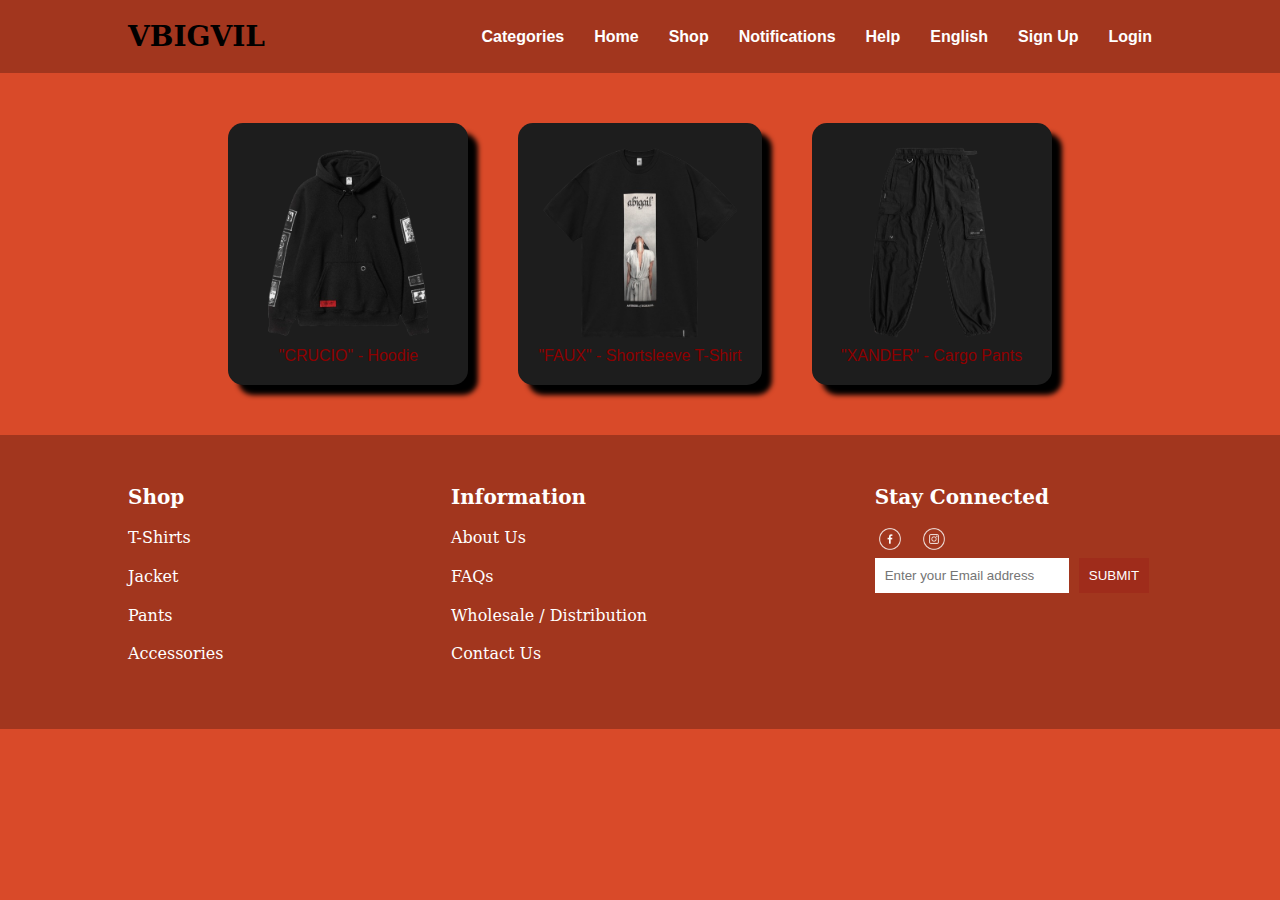
<file: index.html>
<!DOCTYPE html>
<html lang="en">
<head>
    <meta charset="UTF-8">
    <meta name="viewport" content="width=device-width, initial-scale=1.0">
    <title>VBICVII</title>
    <link rel="stylesheet" href="styles.css">
</head>
<body>
    <!-- Header -->
    <header>
        <div class="container">
            <nav class="navbar">
                <div class="logo">
                    <h1>VBIGVIL</h1>
                </div>
                <ul class="nav-links">
                    <li><a href="#">Categories</a></li>
                    <li><a href="#">Home</a></li>
                    <li><a href="#">Shop</a></li>
                    <li><a href="#">Notifications</a></li>
                    <li><a href="#">Help</a></li>
                    <li><a href="#">English</a></li>
                    <li><a href="#">Sign Up</a></li>
                    <li><a href="#">Login</a></li>
                </ul>
            </nav>
        </div>
    </header>

    <!-- Main Content -->
    <main>
        <div class="container product-gallery">
            <div class="product">
                <img src="baju1.png" alt="Product">
                <p>"CRUCIO" - Hoodie</p>
            </div>
            <div class="product">
                <img src="baju2.png" alt="Product">
                <p>"FAUX" - Shortsleeve T-Shirt</p>
            </div>
            <div class="product">
                <img src="baju3.png" alt="Product">
                <p>"XANDER" - Cargo Pants</p>
            </div>
        </div>
    </main>

    <!-- Footer -->
    <footer>
        <div class="container footer-content">
            <div class="footer-section shop">
                <h4>Shop</h4>
                <ul>
                    <li>T-Shirts</li>
                    <li>Jacket</li>
                    <li>Pants</li>
                    <li>Accessories</li>
                </ul>
            </div>
            <div class="footer-section information">
                <h4>Information</h4>
                <ul>
                    <li>About Us</li>
                    <li>FAQs</li>
                    <li>Wholesale / Distribution</li>
                    <li>Contact Us</li>
                </ul>
            </div>
            <div class="footer-section stay-connected">
                <h4>Stay Connected</h4>
                <div class="socials">
                    <a href="#"><img src="logofb.png" alt="Facebook"></a>
                    <a href="#"><img src="logoig.png" alt="Instagram"></a>
                </div>
                <form>
                    <input type="email" placeholder="Enter your Email address">
                    <button type="submit">SUBMIT</button>
                </form>
            </div>
        </div>
    </footer>
</body>
</html>
</file>
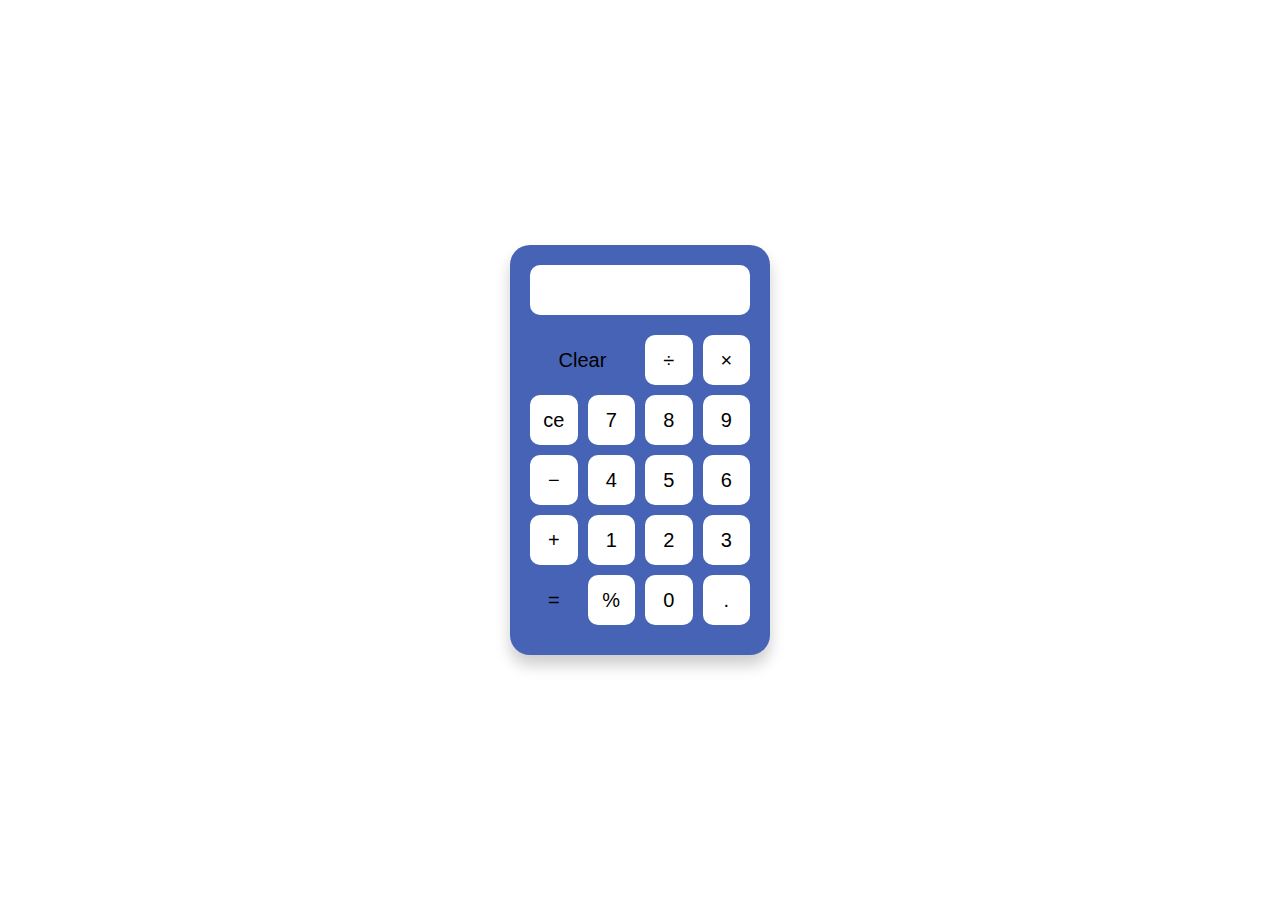
<file: prak web/kalkulator/index.html>
<!DOCTYPE html>
<html lang="en">
<head> 
    <meta charset="UTF-8">
    <meta name="viewport" content="width=device-width, initial-scale=1.0">
    <title>Calculator</title>
    <link rel="stylesheet" href="style.css"> 
<body>
    <div class="calculator">
        <input type="text" class="display" id="display" readonly>
        <div class="buttons">
            <button class="btn clear">Clear</button>
            <button class="btn" onclick="insert('/')">÷</button>
            <button class="btn" onclick="insert('*')">×</button>
            <button class="btn" onclick="backspace()">ce</button>

            <button class="btn" onclick="insert('7')">7</button>
            <button class="btn" onclick="insert('8')">8</button>
            <button class="btn" onclick="insert('9')">9</button>
            <button class="btn" onclick="insert('-')">−</button>

            <button class="btn" onclick="insert('4')">4</button>
            <button class="btn" onclick="insert('5')">5</button>
            <button class="btn" onclick="insert('6')">6</button>
            <button class="btn" onclick="insert('+')">+</button>

            <button class="btn" onclick="insert('1')">1</button>
            <button class="btn" onclick="insert('2')">2</button>
            <button class="btn" onclick="insert('3')">3</button>
            <button class="btn equal" onclick="calculate()">=</button>

            <button class="btn" onclick="insert('%')">%</button>
            <button class="btn" onclick="insert('0')">0</button>
            <button class="btn" onclick="insert('.')">.</button>
        </div>
    </div>

    <script src="script.js"></script>
</body>
</html>
</file>
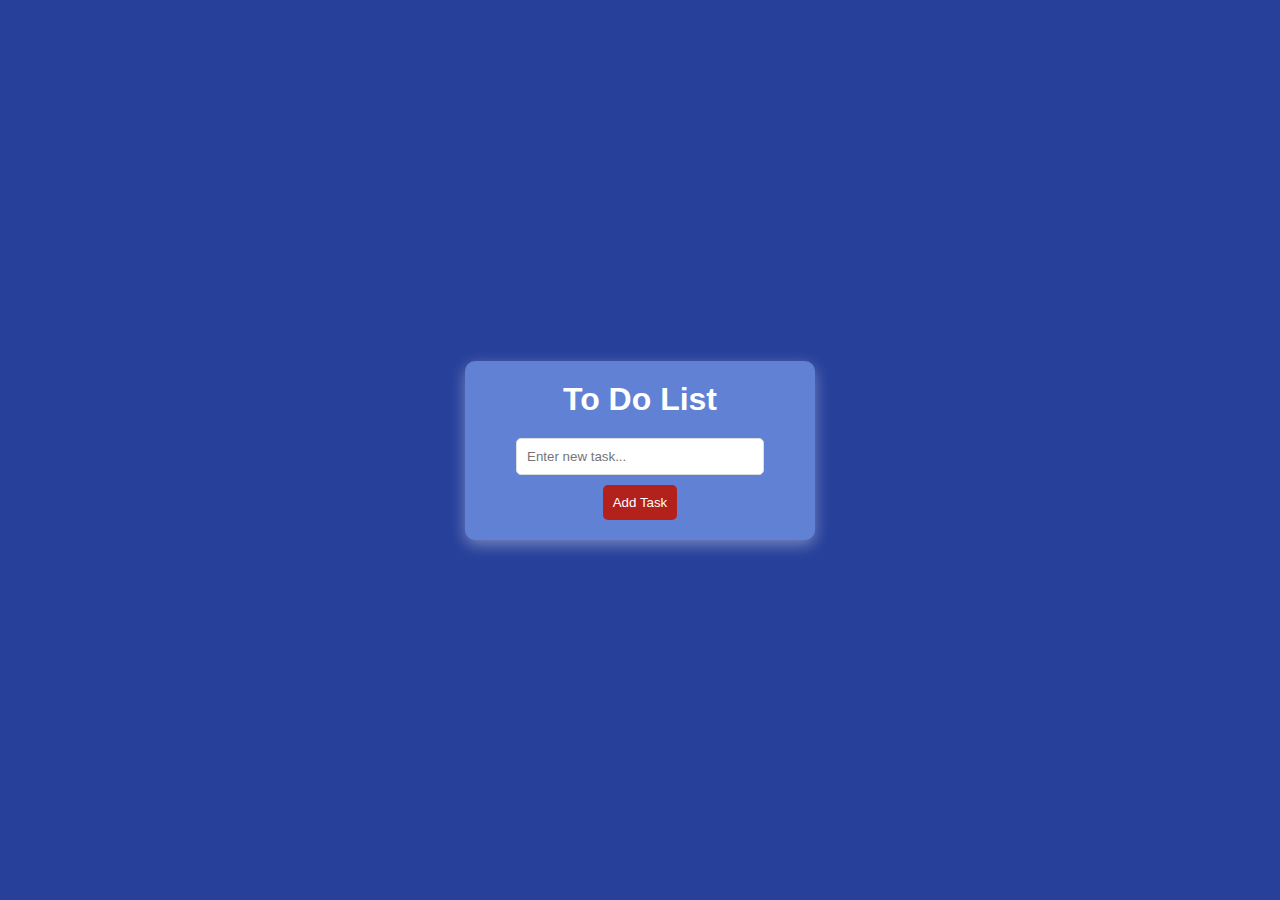
<file: prak web/todolist/index.html>
<!DOCTYPE html>
<html lang="en">
<head>
    <meta charset="UTF-8">
    <meta name="viewport" content="width=device-width, initial-scale=1.0">
    <title>To Do List App</title>
    <link rel="stylesheet" href="style.css">
</head>
<body>
    <div class="todo-container">
        <h1>To Do List</h1>
        <input type="text" id="todo-input" placeholder="Enter new task...">
        <button onclick="addTask()">Add Task</button>

        <ul id="todo-list"></ul>
    </div>

    <script src="script.js"></script>
</body>
</html>
</file>
<file: styles.css>
* {
    margin: 0;
    padding: 0;
    box-sizing: border-box;
}

body {
    font-family: 'Arial', sans-serif;
    background-color: #D94A29; 
}

.container {
    width: 80%;
    margin: 0 auto;
}

/* Header Styles */
header {
    background-color: #a2361e;
    padding: 20px 0;
}

.navbar {
    display: flex;
    justify-content: space-between;
    align-items: center;
}

.logo h1 {
    font-family: 'serif';
    font-size: 28px;
    color: black;
}

.nav-links {
    list-style: none;
    display: flex;
    gap: 30px;
}

.nav-links a {
    text-decoration: none;
    color: white;
    font-size: 16px;
    font-weight: bold;
}

/* Main Content Styles */
main {
    text-align: center;
    padding: 50px 0;
}

.product-gallery {
    display: flex;
    justify-content: center;
    gap: 50px;
}

.product {
    background-color: #1d1d1d;
    padding: 20px;
    border-radius: 15px;
    box-shadow: 10px 10px 5px #000;
    text-align: center;
    color: #8d0000;
}

.product img {
    width: 200px;
    height: auto;
}

/* Footer Styles */
footer {
    background-color: #a2361e;
    padding: 50px 0;
    color: white;
}

.footer-content {
    display: flex;
    justify-content: space-between;
    text-align: left;
}

.footer-section h4 {
    font-size: 20px;
    margin-bottom: 15px;
    font-family: 'serif';
}

.footer-section ul {
    list-style: none;
    line-height: 1.8;
}

.footer-section ul li {
    margin-bottom: 10px;
    font-family: 'serif';
}

.footer-section form {
    display: flex;
    gap: 10px;
}

footer input {
    padding: 10px;
    border: none;
    width: 70%;
}

footer button {
    background-color: #9F2C1B;
    color: white;
    padding: 10px;
    border: none;
    cursor: pointer;
}

.socials a img {
    width: 30px;
    margin-right: 10px;
}
</file>
<file: prak web/kalkulator/style.css>
* {
    margin: 0;
    padding: 0;
    box-sizing: border-box;
}

body {
    display: flex;
    justify-content: center;
    align-items: center;
    height: 100vh;
    background-color: #ffffff;
    font-family: Arial, sans-serif;
}

.calculator {
    background-color: #4763b5;
    border-radius: 20px;
    padding: 20px;
    width: 260px;
    box-shadow: 0 10px 15px rgba(0, 0, 0, 0.2);
}

.display {
    width: 100%;
    height: 50px;
    background-color: white;
    border: none;
    border-radius: 10px;
    font-size: 24px;
    text-align: right;
    padding-right: 10px;
    margin-bottom: 20px;
}

.buttons {
    display: grid;
    grid-template-columns: repeat(4, 1fr);
    gap: 10px;
}

.btn {
    background-color: #ffffff;
    border: none;
    border-radius: 10px;
    height: 50px;
    font-size: 20px;
    color: rgb(0, 0, 0);
    cursor: pointer;
}

.btn:active {
    background-color: #4763b5;
}

.clear {
    background-color: #4763b5;
    grid-column: span 2;
}

.equal {
    background-color: #4763b5;
    grid-row: span 2;
}
</file>
<file: prak web/todolist/style.css>
* {
    margin: 0;
    padding: 0;
    box-sizing: border-box;
}

body {
    font-family: Verdana, Geneva, Tahoma, sans-serif;
    background-color: #27409a;
    display: flex;
    justify-content: center;
    align-items: center;
    height: 100vh;
}

.todo-container {
    background-color: rgb(96, 129, 212);
    border-radius: 10px;
    padding: 20px;
    width: 350px;
    box-shadow: 0 5px 15px rgba(255, 255, 255, 0.363);
    text-align: center;
}

h1 {
    margin-bottom: 20px;
    color: #ffffff;
}

#todo-input {
    width: 80%;
    padding: 10px;
    margin-bottom: 10px;
    border-radius: 5px;
    border: 1px solid #ddd;
}

button {
    padding: 10px;
    border-radius: 5px;
    background-color: #b2211c;
    color: white;
    border: none;
    cursor: pointer;
}

button:hover {
    background-color: #218838;
}

ul {
    list-style: none;
    padding: 0;
}

li {
    background-color: #f8f8f8;
    margin: 10px 0;
    padding: 10px;
    border-radius: 5px;
    display: flex;
    justify-content: space-between;
    align-items: center;
}

li .task-text {
    flex-grow: 1;
}

li button {
    margin-left: 10px;
    padding: 5px 10px;
    background-color: #dc3545;
    color: white;
    border: none;
    border-radius: 5px;
    cursor: pointer;
}

li button.edit-btn {
    background-color: #ffc107;
}

li button.edit-btn:hover {
    background-color: #e0a800;
}

li button:hover {
    background-color: #c82333;
}
</file>
